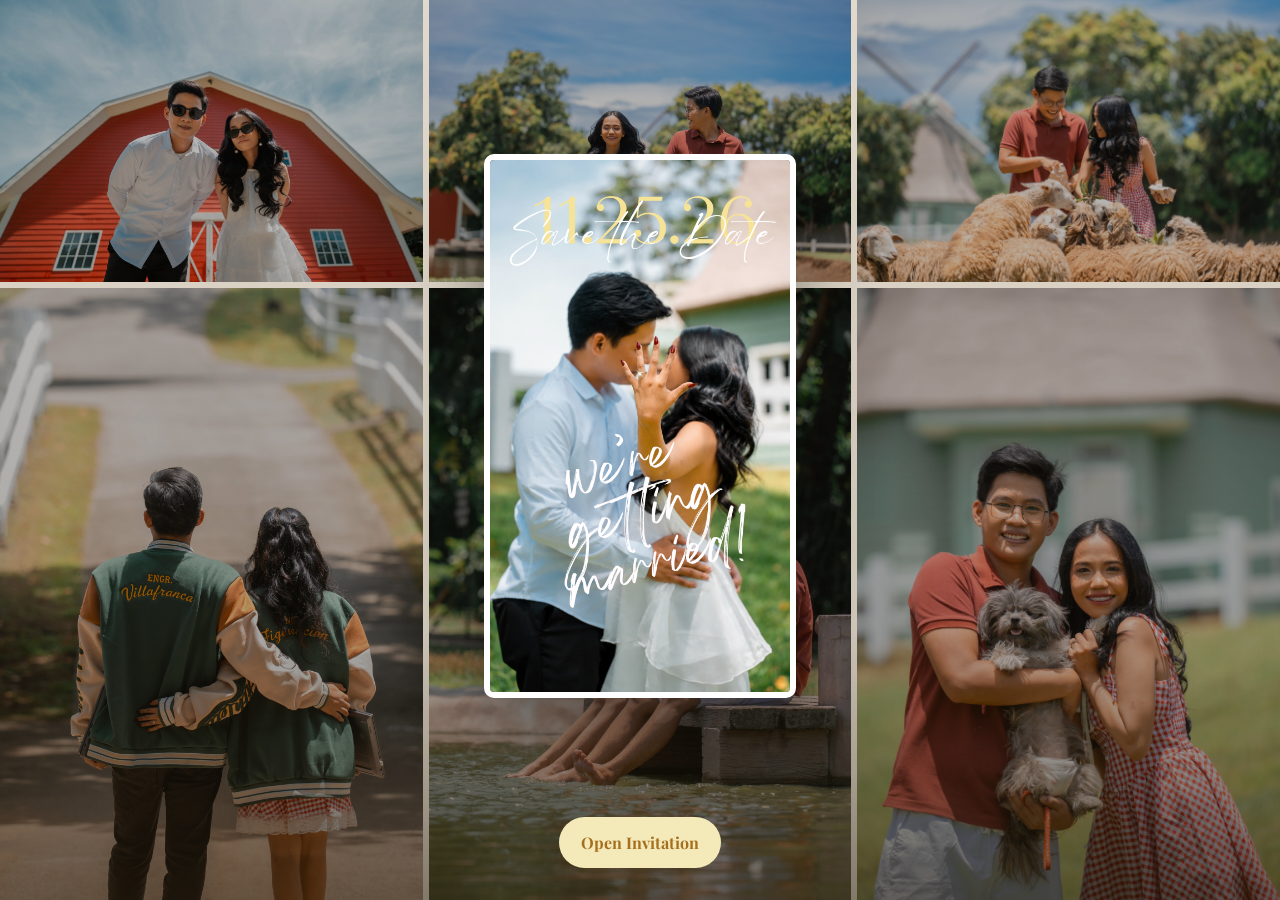
<file: index.html>
<!DOCTYPE html>
<html lang="en">
  <head>
    <meta charset="UTF-8" />
    <meta name="viewport" content="width=device-width, initial-scale=1.0" />
    <meta name="description" content="Wedding invitation website for Jiro and Norma" />
    <title>Jiro & Norma | Wedding Invitation</title>
    <link rel="icon" href="pictures/save-the-date.PNG" type="image/png" />
    <link rel="preconnect" href="https://fonts.googleapis.com" />
    <link rel="preconnect" href="https://fonts.gstatic.com" crossorigin />
    <link
      href="https://fonts.googleapis.com/css2?family=Allura&family=Playfair+Display:ital,wght@0,400..900;1,400..900&display=swap"
      rel="stylesheet" />
    <link rel="stylesheet" href="styles.css" />
  </head>
  <body>
    <main>
      <section id="landing" class="landing-page section page-section active">
        <div class="landing-collage" aria-hidden="true">
          <img src="pictures/A1-Open-Invitation-Display/A1.jpg" alt="" loading="eager" />
          <img src="pictures/A3-Prenup-Photos/2.jpg" alt="" loading="lazy" />
          <img src="pictures/A1-Open-Invitation-Display/A4.jpg" alt="" loading="lazy" />
          <img src="pictures/A3-Prenup-Photos/6.jpg" alt="" loading="lazy" />
          <img src="pictures/A1-Open-Invitation-Display/A6.jpg" alt="" loading="lazy" />
          <img src="pictures/A3-Prenup-Photos/8.jpg" alt="" loading="lazy" />
          <img src="pictures/A1-Open-Invitation-Display/A8.jpg" alt="" loading="lazy" />
          <img src="pictures/A3-Prenup-Photos/11.JPG" alt="" loading="lazy" />
          <img src="pictures/A1-Open-Invitation-Display/A2.jpg" alt="" loading="lazy" />
        </div>
        <div class="landing-feature">
          <img src="pictures/landing-page-picture2.png" alt="Save the date" />
        </div>
        <div class="landing-overlay">
          <a class="landing-button" id="enterBtn" href="details.html?playMusic=1">Open Invitation</a>
        </div>
      </section>
  </body>
</html>
</file>
<file: styles.css>
:root {
  --bg: #fff7df;
  --bg-2: #f6e8c8;
  --text: #5a4632;
  --muted: #7a6337;
  --accent: #d8a24a;
  --accent-dark: #a56f1e;
  --border: rgba(90, 70, 50, 0.16);
  --shadow: 0 16px 42px rgba(120, 95, 30, 0.14);
  --card: rgba(255, 252, 244, 0.88);
  --font-serif: "Playfair Display", "Segoe UI", Tahoma, Geneva, Verdana, serif;
  --font-script: "Allura", cursive;
}

h1,
h2,
h3 {
  font-family: var(--font-serif);
  font-weight: 700;
}

* {
  box-sizing: border-box;
  margin: 0;
  padding: 0;
}

html {
  scroll-behavior: smooth;
  height: 100%;
}

body {
  font-family: var(--font-serif);
  line-height: 1.6;
  color: var(--text);
  background: #f7e6b5;
  min-height: 100%;
  overflow-x: hidden;
  overflow-y: auto;
}

main {
  padding: 0;
}

.hero-content .hashtag {
  display: inline-block;
  margin-top: 0;
  padding: 0.5rem 0.9rem;
  border-radius: 999px;
  background: rgba(255, 255, 255, 0.82);
  color: #8a5912;
  font-weight: 800;
  letter-spacing: 0.04em;
  box-shadow: 0 6px 16px rgba(77, 62, 31, 0.14);
}

img {
  max-width: 100%;
  height: auto;
  display: block;
}

a {
  color: inherit;
  text-decoration: none;
}

.site-footer {
  position: sticky;
  bottom: 0;
  z-index: 30;
  margin: 2rem 0 0;
  padding: 1rem 1.25rem 1.25rem;
  display: flex;
  justify-content: center;
  align-items: center;
  backdrop-filter: blur(8px);
}

.site-nav {
  display: flex;
  gap: clamp(0.25rem, 2vw, 0.8rem);
  flex-wrap: nowrap;
  justify-content: center;
  align-items: center;
  width: 100%;
}

.nav-button {
  display: inline-flex;
  align-items: center;
  justify-content: center;
  width: clamp(30px, 11vw, 58px);
  height: clamp(30px, 11vw, 58px);
  border-radius: 50%;
  background: rgba(216, 162, 74, 0.16);
  color: var(--accent-dark);
  transition: transform 0.2s ease, background 0.2s ease, color 0.2s ease;
}

.nav-button:hover {
  transform: translateY(-2px);
  background: rgba(216, 162, 74, 0.28);
  color: var(--accent-dark);
}

.nav-icon {
  display: flex;
}

.nav-icon svg {
  width: 1.3rem;
  height: 1.3rem;
}

.section {
  min-height: 75vh;
  padding: 10px min(1.5rem, 3vw);
  max-width: 1350px;
  width: 100%;
  margin: 0 auto;
  display: flex;
  flex-direction: column;
  justify-content: center;
}

.page-section {
  display: block;
}

.page-section:not(:first-of-type) {
  position: relative;
  padding-top: 3rem;
  opacity: 0;
  transform: translateY(28px);
  transition: opacity 0.7s ease, transform 0.7s ease;
}

.page-section.is-revealed {
  opacity: 1;
  transform: translateY(0);
}

.page-section:not(:first-of-type)::before {
  content: "";
  position: absolute;
  top: 0;
  left: 50%;
  transform: translateX(-50%);
  width: min(220px, 60%);
  height: 3px;
  border-radius: 999px;
  background: linear-gradient(90deg, transparent, var(--accent), transparent);
}

.hero {
  --hero-frame-inset: clamp(24px, 4vw, 34px);
  display: none;
  min-height: 72vh;
  padding: 0;
  background: #f7e6b5;
  
  position: relative;
  overflow: hidden;
  box-shadow: 0 24px 60px rgba(77, 62, 31, 0.18);
}

.hero::before {
  content: "";
  position: absolute;
  inset: 2px;
  border-radius: 24px;
  background:
    linear-gradient(to top, rgba(35, 24, 8, 0.78) 0%, rgba(35, 24, 8, 0.32) 34%, rgba(35, 24, 8, 0) 62%),
    linear-gradient(135deg, rgba(255, 245, 211, 0.28), rgba(120, 95, 30, 0.4));
  pointer-events: none;
  z-index: 1;
}

.hero-slideshow {
  position: absolute;
  inset: 2px;
  overflow: hidden;
  border-radius: 24px;
  z-index: 0;
}

.hero-slide {
  position: absolute;
  inset: 0;
  width: 100%;
  height: 100%;
  object-fit: cover;
  object-position: center;
  opacity: 0;
  transition: opacity 1.2s ease;
}

.hero-slide.active {
  opacity: 1;
}

.hero-content {
  position: relative;
  z-index: 2;
  display: flex;
  flex-direction: column;
  align-items: center;
  justify-content: flex-end;
  box-sizing: border-box;
  width: auto;
  min-width: 0;
  margin: var(--hero-frame-inset);
  padding: 1rem;
  gap: clamp(0.35rem, 1.5vh, 0.8rem);
  text-align: center;
  min-height: 0;
}

.hero-content p,
.hero h1 {
  margin: 0;
}

.hero::after {
  content: "";
  position: absolute;
  inset: var(--hero-frame-inset);
  border: 1px solid rgba(255, 255, 255, 0.45);
  border-radius: 24px;
  pointer-events: none;
  z-index: 3;
  margin: 0;
}

.landing-page {
  height: 100vh;
  height: 100dvh;
  min-height: 100vh;
  min-height: 100dvh;
  max-width: none;
  width: 100%;
  padding: 0;
  margin: 0;
  background-image: url("pictures/landing-page-picture.png");
  background-size: cover;
  background-position: center center;
  background-repeat: no-repeat;
  background-color: #f7efe2;
  border-radius: 0;
  position: relative;
  overflow: hidden;
  box-shadow: none;
}

.landing-collage {
  display: none;
}

.landing-feature {
  display: none;
}

.landing-overlay {
  height: 100%;
  display: flex;
  align-items: flex-end;
  justify-content: center;
  padding: 1rem 1rem calc(2rem + env(safe-area-inset-bottom, 0px));
  position: relative;
  z-index: 2;
}

@media (min-width: 769px) {
  .landing-page {
    background-image: none;
  }

  .landing-collage {
    display: grid;
    grid-template-columns: repeat(3, 1fr);
    grid-template-rows: repeat(3, 1fr);
    gap: 6px;
    position: absolute;
    inset: 0;
    z-index: 0;
  }

  .landing-collage img {
    width: 100%;
    height: 100%;
    object-fit: cover;
    display: block;
    filter: brightness(0.82);
  }

  .landing-collage::after {
    content: "";
    position: absolute;
    inset: 0;
    background: linear-gradient(to top, rgba(35, 24, 8, 0.55) 0%, rgba(35, 24, 8, 0.18) 30%, rgba(35, 24, 8, 0.1) 100%);
    pointer-events: none;
  }

  .landing-feature {
    display: flex;
    align-items: center;
    justify-content: center;
    position: absolute;
    inset: 0;
    z-index: 1;
    padding: 3rem clamp(1rem, 5vw, 3.5rem) 6rem;
  }

  .landing-feature img {
    width: auto;
    height: auto;
    max-width: min(56%, 480px);
    max-height: 72%;
    object-fit: contain;
    border: 6px solid #fff;
    border-radius: 10px;
    box-shadow: 0 30px 70px rgba(0, 0, 0, 0.4);
  }
}

.landing-button {
  display: inline-block;
  padding: 0.8rem 1.4rem;
  border-radius: 999px;
  background: #f3e9b9;
  color: var(--accent-dark);
  font-weight: 700;
  text-decoration: none;
  white-space: nowrap;
  box-shadow: 0 8px 20px rgba(77, 62, 31, 0.22);
  opacity: 0;
  animation: landing-button-in 0.7s ease 0.15s forwards,
    landing-button-pulse 2.2s ease-in-out 0.85s infinite;
}

@keyframes landing-button-in {
  from {
    opacity: 0;
    transform: translateY(16px) scale(0.94);
  }
  to {
    opacity: 1;
    transform: translateY(0) scale(1);
  }
}

@keyframes landing-button-pulse {
  0%,
  100% {
    box-shadow: 0 8px 20px rgba(77, 62, 31, 0.22);
  }
  50% {
    box-shadow: 0 8px 26px rgba(77, 62, 31, 0.4), 0 0 0 6px rgba(243, 233, 185, 0.35);
  }
}

.hero-kicker,
.eyebrow,
.countdown-label {
  letter-spacing: 0.25rem;
  text-transform: uppercase;
  color: #ffffff;
  font-weight: 800;
  font-size: 0.9rem;
  text-shadow: 0 2px 6px rgba(0, 0, 0, 0.35);
}

.hero-kicker {
  display: inline-flex;
  align-items: center;
  gap: 0.7rem;
}

.hero-kicker::before,
.hero-kicker::after {
  content: "";
  width: clamp(1.2rem, 4vw, 2.2rem);
  height: 1px;
  background: linear-gradient(90deg, transparent, rgba(255, 255, 255, 0.8));
}

.hero-kicker::after {
  background: linear-gradient(90deg, rgba(255, 255, 255, 0.8), transparent);
}

.hero h1 {
  font-family: var(--font-script);
  font-weight: 700;
  font-size: clamp(2.6rem, 9vw, 8rem);
  line-height: 1;
  letter-spacing: 0.05rem;
  color: #fffdf7;
  text-shadow: 0 4px 16px rgba(0, 0, 0, 0.45), 0 0 44px rgba(255, 214, 140, 0.45);
  white-space: nowrap;
}

.hero h1 span {
  display: inline-block;
  margin: 0 0.2rem;
  font-size: 0.75em;
}

.hero-subtitle,
.hero-date,
.hero-time,
.hero-venue {
  font-size: 1.15rem;
  color: #fffdf7;
  text-shadow: 0 2px 6px rgba(0, 0, 0, 0.3);
}

.hero-date {
  display: inline-flex;
  align-items: center;
  gap: 0.65rem;
  font-weight: 800;
  letter-spacing: 0.09em;
}

.hero-date::before,
.hero-date::after {
  content: "";
  width: 6px;
  height: 6px;
  flex: 0 0 auto;
  background: var(--accent);
  transform: rotate(45deg);
  box-shadow: 0 0 10px rgba(255, 245, 211, 0.7);
}

.hero-content .hashtag {
  border: 1px solid rgba(216, 162, 74, 0.55);
}

@keyframes hashtag-pulse {
  0%, 100% {
    box-shadow: 0 6px 16px rgba(77, 62, 31, 0.14);
  }
  50% {
    box-shadow: 0 6px 20px rgba(77, 62, 31, 0.26), 0 0 0 5px rgba(216, 162, 74, 0.22);
  }
}

.hero-kicker,
.hero h1,
.hero-date,
.hero-content .hashtag {
  animation-name: hero-fade-up;
  animation-duration: 0.9s;
  animation-timing-function: ease;
  animation-fill-mode: both;
}

.hero-content .hashtag {
  animation-name: hero-fade-up, hashtag-pulse;
  animation-duration: 0.9s, 3.2s;
  animation-timing-function: ease, ease-in-out;
  animation-delay: 0.6s, 2.2s;
  animation-iteration-count: 1, infinite;
  animation-fill-mode: both, none;
}

.hero-kicker { animation-delay: 0.1s; }
.hero h1 { animation-delay: 0.25s; }
.hero-date { animation-delay: 0.45s; }

@keyframes hero-fade-up {
  from {
    opacity: 0;
    transform: translateY(18px);
  }
  to {
    opacity: 1;
    transform: translateY(0);
  }
}

@media (prefers-reduced-motion: reduce) {
  .hero-kicker,
  .hero h1,
  .hero-date,
  .hero-content .hashtag {
    animation: none;
  }
}

.hero-story-preview {
  margin: 1.2rem 0 1rem;
  padding: 1rem 1.1rem;
  border-radius: 20px;
  background: rgba(255, 250, 240, 0.84);
  border: 1px solid rgba(165, 111, 30, 0.18);
  box-shadow: 0 10px 24px rgba(77, 62, 31, 0.16);
}

.hero-story-title {
  font-size: 0.95rem;
  font-weight: 800;
  letter-spacing: 0.2rem;
  text-transform: uppercase;
  color: var(--accent-dark);
  margin-bottom: 0.35rem;
}

.hero-story-preview p {
  color: var(--text);
}

.hero-story-tags {
  display: flex;
  flex-wrap: wrap;
  gap: 0.5rem;
  margin-top: 0.8rem;
}

.hero-story-tags span {
  display: inline-block;
  padding: 0.35rem 0.65rem;
  border-radius: 999px;
  background: rgba(216, 162, 74, 0.16);
  color: var(--accent-dark);
  font-size: 0.85rem;
  font-weight: 700;
}

.hero-date,
.hero-time {
  font-size: 1.4rem;
  font-weight: 700;
  color: #fffdf7;
}

.hero-venue {
  font-size: 1.1rem;
  margin-bottom: 1.2rem;
  font-weight: 600;
}

.heart {
  display: inline-block;
  margin: 0 0.2rem;
  font-size: 0.8em;
}

.button {
  display: inline-block;
  margin-top: 1.5rem;
  padding: 0.9rem 1.4rem;
  border-radius: 999px;
  border: none;
  cursor: pointer;
  font-weight: 600;
  transition: transform 0.2s ease, box-shadow 0.2s ease;
}

.button:hover {
  transform: translateY(-2px);
}

.button.secondary {
  background: rgba(255, 255, 255, 0.9);
  color: var(--accent-dark);
  box-shadow: 0 12px 28px rgba(120, 95, 30, 0.2);
}

.button.primary {
  background: linear-gradient(135deg, var(--accent), #f0c96e);
  color: #fff;
  box-shadow: 0 12px 28px rgba(120, 95, 30, 0.26);
  font-size: 1rem;
  letter-spacing: 0.04em;
  padding: 1rem 1.6rem;
  animation: rsvp-pulse 2.4s ease-in-out infinite;
}

.button.primary:hover {
  animation-play-state: paused;
}

@keyframes rsvp-pulse {
  0%, 55%, 100% {
    transform: scale(1);
    box-shadow: 0 12px 28px rgba(120, 95, 30, 0.26);
  }
  28% {
    transform: scale(1.06);
    box-shadow: 0 16px 36px rgba(120, 95, 30, 0.45);
  }
}

@media (prefers-reduced-motion: reduce) {
  .button.primary {
    animation: none;
  }
}

.hero-countdown {
  display: flex;
  align-items: center;
  justify-content: center;
  gap: clamp(0.4rem, 1.5vw, 0.8rem);
  margin-top: 0.2rem;
}

.hero-countdown-unit {
  text-align: center;
  min-width: 2.4em;
}

.hero-countdown-unit span {
  display: block;
  font-size: clamp(1.6rem, 4.5vw, 2.4rem);
  font-weight: 800;
  line-height: 1;
  color: #fffdf7;
  text-shadow: 0 2px 8px rgba(0, 0, 0, 0.4);
}

.hero-countdown-unit small {
  display: block;
  margin-top: 0.25rem;
  font-size: 0.6rem;
  font-weight: 700;
  letter-spacing: 0.12em;
  text-transform: uppercase;
  color: rgba(255, 253, 247, 0.85);
  text-shadow: 0 1px 4px rgba(0, 0, 0, 0.35);
}

.hero-countdown-colon {
  font-size: clamp(1.4rem, 4vw, 2rem);
  font-weight: 800;
  line-height: 1;
  color: rgba(255, 253, 247, 0.85);
  text-shadow: 0 2px 8px rgba(0, 0, 0, 0.4);
  margin-bottom: 1.1em;
}

.countdown-card {
  width: fit-content;
  margin: 0 auto;
  background: transparent;
  backdrop-filter: none;
  border: 0;
  border-radius: 0;
  padding: 5px;
  box-shadow: none;
  position: relative;
  z-index: 1;
}

.home-countdown {
  display: none;
  justify-content: center;
  padding: 2rem 1rem;
  background: #f7e6b5;
}

#home.active + .home-countdown {
  display: flex;
}

.home-countdown .countdown-card {
  width: min(100%, 460px);
  padding: 1rem;
  border-radius: 18px;
}

.home-countdown .countdown {
  gap: 0.5rem;
  margin-top: 0.6rem;
}

.home-countdown .countdown div {
  padding: 0.45rem;
  border-radius: 12px;
}

.home-countdown .countdown span {
  font-size: 1.35rem;
}

.countdown {
  display: grid;
  grid-template-columns: repeat(4, auto);
  justify-content: center;
  gap: 0.6rem;
  margin-top: 0;
}

.countdown div {
  text-align: center;
  min-width: 64px;
  border-radius: 16px;
  background: rgba(255, 252, 244, 0.92);
  padding: 0.6rem 0.5rem 0.5rem;
  box-shadow: 0 10px 22px rgba(77, 62, 31, 0.22);
}

.countdown span {
  display: block;
  font-size: 1.9rem;
  font-weight: 800;
  line-height: 1;
  color: var(--accent-dark);
}

.countdown small {
  display: block;
  margin-top: 0.3rem;
  font-size: 0.65rem;
  font-weight: 700;
  letter-spacing: 0.1em;
  text-transform: uppercase;
  color: var(--muted);
}

.ceremony-card {
  display: flex;
  align-items: center;
  gap: 0.85rem;
  width: min(100%, 380px);
  margin: 0.6rem auto 0;
  padding: 0.85rem 1rem;
  background: var(--card);
  border: 1px solid rgba(165, 111, 30, 0.14);
  border-radius: 20px;
  box-shadow: 0 14px 34px rgba(120, 95, 30, 0.14);
}

.ceremony-card-icon {
  flex: 0 0 auto;
  width: 44px;
  height: 44px;
  color: var(--accent-dark);
}

.ceremony-card-icon svg {
  width: 100%;
  height: 100%;
}

.ceremony-card-divider {
  align-self: stretch;
  width: 1px;
  background: rgba(165, 111, 30, 0.25);
}

.ceremony-card-info {
  flex: 1;
  text-align: left;
}

.ceremony-card-label {
  font-family: var(--font-script);
  font-size: 1.5rem;
  font-weight: 400;
  color: var(--accent-dark);
}

.ceremony-card-time {
  font-size: 1.15rem;
  font-weight: 800;
  color: var(--accent-dark);
  margin-top: 0.1rem;
}

.ceremony-card-heart-row {
  display: flex;
  align-items: center;
  gap: 0.5rem;
  margin: 0.35rem 0;
}

.ceremony-card-hr {
  flex: 1;
  height: 1px;
  margin: 0;
  border: 0;
  background: rgba(165, 111, 30, 0.3);
}

.ceremony-card-heart {
  flex: 0 0 auto;
  color: var(--accent);
  font-size: 0.75rem;
}

.ceremony-card-venue {
  font-size: 0.9rem;
  font-weight: 700;
  color: var(--text);
  margin-top: 0.1rem;
}

.ceremony-card-location {
  font-size: 0.78rem;
  font-style: italic;
  color: var(--muted);
  margin-top: 0.1rem;
}

.notice-card {
  display: flex;
  align-items: center;
  gap: 0.85rem;
  width: min(100%, 380px);
  margin: 0.7rem auto 0;
  padding: 0.9rem 1.1rem;
  background: var(--card);
  border: 1px solid rgba(165, 111, 30, 0.14);
  border-radius: 20px;
  box-shadow: 0 14px 34px rgba(120, 95, 30, 0.14);
}

.notice-card-icon {
  flex: 0 0 auto;
  width: 40px;
  height: 40px;
  display: flex;
  align-items: center;
  justify-content: center;
  border-radius: 50%;
  background: rgba(216, 162, 74, 0.16);
  color: var(--accent-dark);
}

.notice-card-icon svg {
  width: 22px;
  height: 22px;
}

.notice-card-text {
  flex: 1;
  text-align: left;
}

.notice-card-title {
  font-size: 0.82rem;
  font-weight: 800;
  letter-spacing: 0.02em;
  text-transform: uppercase;
  color: var(--accent-dark);
}

.notice-card-body {
  font-size: 0.82rem;
  color: var(--muted);
  margin-top: 0.3rem;
}

.ceremony-hint {
  display: flex;
  align-items: center;
  justify-content: center;
  gap: 0.5rem;
  width: min(100%, 460px);
  margin: 0.7rem auto 0;
  padding-bottom: 0.5rem;
  text-align: center;
  font-size: 0.8rem;
  color: var(--muted);
}

.ceremony-hint svg {
  flex: 0 0 auto;
  width: 16px;
  height: 16px;
  color: var(--accent);
}

.section-heading {
  text-align: center;
  margin-bottom: 2rem;
}

.journey-heading {
  margin-top: 3rem;
}

.section-heading h2 {
  font-size: clamp(1.8rem, 3vw, 2.5rem);
  margin-top: 0.3rem;
}

.story-grid,
.details-grid,
.gallery-grid {
  display: grid;
  gap: 1.2rem;
  grid-template-columns: repeat(auto-fit, minmax(220px, 1fr));
}

.story-grid {
  grid-template-columns: repeat(3, 1fr);
}

.story-card,
.detail-card,
.registry-card,
.contact-card,
.rsvp-form,
.faq-list details {
  background: var(--card);
  border: 1px solid rgba(165, 111, 30, 0.14);
  border-radius: 24px;
  padding: 1.5rem;
  box-shadow: 0 14px 34px rgba(120, 95, 30, 0.1);
}

.detail-card {
  text-align: center;
}

.detail-card img {
  width: 100%;
  height: 180px;
  object-fit: cover;
  border-radius: 16px;
  margin-bottom: 1rem;
}

.map-link {
  display: inline-flex;
  align-items: center;
  gap: 0.4rem;
  margin-top: 0.6rem;
  padding: 0.5rem 1rem;
  border-radius: 999px;
  background: linear-gradient(135deg, var(--accent), #f0c96e);
  color: #fff;
  font-weight: 700;
  font-size: 0.9rem;
  box-shadow: 0 8px 18px rgba(120, 95, 30, 0.24);
  transition: transform 0.2s ease, box-shadow 0.2s ease;
  animation: map-link-pulse 2.4s ease-in-out infinite;
}

.map-link:hover {
  transform: translateY(-2px);
  box-shadow: 0 12px 24px rgba(120, 95, 30, 0.32);
  animation-play-state: paused;
}

@keyframes map-link-pulse {
  0%, 55%, 100% {
    transform: scale(1);
    box-shadow: 0 8px 18px rgba(120, 95, 30, 0.24);
  }
  28% {
    transform: scale(1.07);
    box-shadow: 0 12px 26px rgba(120, 95, 30, 0.42);
  }
}

@media (prefers-reduced-motion: reduce) {
  .map-link {
    animation: none;
  }
}

.map-link-icon {
  width: 1rem;
  height: 1rem;
  flex-shrink: 0;
}

.details-grid {
  grid-template-columns: repeat(2, 1fr);
}

.timeline {
  display: grid;
  gap: 1.2rem;
  grid-template-columns: repeat(5, minmax(0, 1fr));
}

.timeline-item {
  display: flex;
  flex-direction: column;
  gap: 1rem;
  background: var(--card);
  border: 1px solid rgba(165, 111, 30, 0.14);
  border-radius: 24px;
  padding: 1rem;
  box-shadow: 0 14px 34px rgba(120, 95, 30, 0.1);
  overflow: hidden;
}

.timeline-item img {
  width: 100%;
  height: auto;
  border-radius: 18px;
}

.timeline-item h3 {
  margin-bottom: 0.2rem;
  color: var(--accent-dark);
  font-size: 1.25rem;
}

.timeline-item p {
  font-size: 1rem;
}

.gallery-grid {
  grid-template-columns: repeat(8, minmax(0, 1fr));
}

.gallery-card {
  height: 220px;
  border-radius: 24px;
  overflow: hidden;
  box-shadow: var(--shadow);
  display: flex;
  align-items: center;
  justify-content: center;
  background: #f3e9b9;
}

.gallery-card {
  cursor: pointer;
  transition: transform 0.2s ease, box-shadow 0.2s ease;
}

.gallery-card:hover {
  transform: translateY(-4px);
  box-shadow: 0 22px 40px rgba(120, 95, 30, 0.2);
}

.gallery-card img {
  width: 100%;
  height: 100%;
  object-fit: cover;
  object-position: center;
  display: block;
}

.lightbox {
  position: fixed;
  inset: 0;
  background: rgba(35, 25, 10, 0.9);
  display: none;
  align-items: center;
  justify-content: center;
  z-index: 1000;
  padding: 1.5rem;
}

.lightbox.active {
  display: flex;
}

.lightbox img {
  max-width: 100%;
  max-height: 90vh;
  border-radius: 20px;
  box-shadow: 0 20px 45px rgba(0, 0, 0, 0.35);
}

.lightbox-close {
  position: absolute;
  top: 1.2rem;
  right: 1.2rem;
  background: rgba(255, 255, 255, 0.9);
  border: none;
  width: 42px;
  height: 42px;
  border-radius: 50%;
  font-size: 1.4rem;
  cursor: pointer;
}

.rsvp-form {
  display: grid;
  gap: 0.9rem;
  max-width: 640px;
  margin: 0 auto;
}

.rsvp-form input,
.rsvp-form select,
.rsvp-form textarea {
  width: 100%;
  border: 1px solid var(--border);
  border-radius: 14px;
  padding: 0.9rem 1rem;
  font: inherit;
  color: var(--text);
  background: #fff;
}

.form-message {
  min-height: 1.2rem;
  color: var(--accent-dark);
  font-weight: 600;
}

.registry-card {
  max-width: 700px;
  margin: 0 auto;
}

.registry-card ul {
  margin-top: 0.9rem;
  padding-left: 1.2rem;
}

.faq-list {
  display: grid;
  gap: 1rem;
  max-width: 760px;
  margin: 0 auto;
}

.faq-list summary {
  cursor: pointer;
  font-weight: 600;
}

.faq-list p {
  margin-top: 0.5rem;
  color: var(--muted);
}

.contact-card {
  max-width: 520px;
  margin: 0 auto;
  text-align: center;
}

@media (max-width: 1024px) {
  .hero {
    grid-template-columns: 1fr;
    min-height: auto;
  }

  .story-grid {
    grid-template-columns: repeat(2, minmax(0, 1fr));
  }

  .gallery-grid {
    grid-template-columns: repeat(3, minmax(0, 1fr));
  }

  .timeline {
    grid-template-columns: 1fr;
  }
}

@media (max-width: 768px) {
  .landing-page {
    height: 100vh;
    height: 100svh;
    height: 100dvh;
    min-height: 100vh;
    min-height: 100svh;
    min-height: 100dvh;
    padding: 0;
    background-image: url("pictures/landing-page-picture2.png");
    background-color: #f7efe2;
    background-size: contain;
    background-repeat: no-repeat;
  }

  .landing-page::before,
  .landing-page::after {
    content: "";
    position: absolute;
    left: 0;
    right: 0;
    height: 12vh;
    background-image: url("pictures/save-the-date.PNG");
    background-size: 90px auto;
    background-repeat: repeat;
    background-position: center;
    pointer-events: none;
    z-index: 0;
  }

  .landing-page::before {
    top: 0;
  }

  .landing-page::after {
    bottom: 0;
  }

  .landing-page.section {
    padding: 0;
    background-size: 100% 100%;
  }

  .landing-page::before,
  .landing-page::after {
    display: none;
  }

  .site-footer {
    padding: 0.8rem 0.75rem 1.25rem;
  }

  .section {
    padding: 4rem 1rem;
  }

  .story-grid,
  .details-grid {
    grid-template-columns: 1fr;
  }

  .gallery-grid {
    grid-template-columns: repeat(2, minmax(0, 1fr));
  }
}

@media (max-width: 560px) {
  .site-footer {
    padding: 0.6rem 0.4rem 1rem;
  }

  .hero {
    border-radius: 24px;
  }

  .hero h1 {
    font-size: clamp(1.4rem, 8vw, 4.4rem);
  }

  .countdown {
    grid-template-columns: repeat(4, 1fr);
  }

  .gallery-grid {
    grid-template-columns: 1fr;
  }
}

#home {
  display: flex;
  flex-direction: column;
  min-height: calc(100svh - 150px);
  padding: 0 min(1.5rem, 3vw);
}

#home .hero {
  display: grid;
  flex: 1;
  min-height: 85svh;
  width: 100%;
  min-width: 0;
}

#home > .countdown-card {
  flex: 0 0 auto;
  min-height: 100px;
  display: flex;
  align-items: center;
  padding: 0.25rem 1rem;
}

#home > .ceremony-card,
#home > .notice-card,
#home > .ceremony-hint {
  flex: 0 0 auto;
  align-self: center;
}

#home > .ceremony-card {
  margin-top: 1.2rem;
}

.home-countdown {
  height: 10svh;
  min-height:10svh;
  padding: 0.5rem 1rem;
}

.video-container{
    max-width:900px;
    margin:auto;
    border-radius:20px;
    overflow:hidden;
    box-shadow:0 10px 30px rgba(0,0,0,.2);
}

#musicToggle {
  position: fixed;
  top: 1.5rem;
  left: 1.5rem;
  z-index: 1000;
  display: grid;
  width: 68px;
  height: 68px;
  place-items: center;
  border: 2px solid rgba(255, 255, 255, 0.85);
  border-radius: 50%;
  background: linear-gradient(135deg, var(--accent), #f0c96e);
  box-shadow: 0 8px 24px rgba(77, 62, 31, 0.32);
  color: #fff;
  cursor: pointer;
  transition: transform 0.2s ease, box-shadow 0.2s ease;
}

#musicToggle svg {
  width: 1.7rem;
  height: 1.7rem;
}

#musicToggle:hover {
  transform: translateY(-3px) scale(1.04);
  box-shadow: 0 12px 28px rgba(77, 62, 31, 0.4);
}

#musicToggle:focus-visible {
  outline: 3px solid #fff;
  outline-offset: 3px;
}

@media (max-width: 600px) {
  #musicToggle {
    top: 1rem;
    left: 1rem;
    width: 40px;
    height: 40px;
  }

  #musicToggle svg {
    width: 1.3rem;
    height: 1.3rem;
  }
}

#scrollTopBtn,
#scrollDownBtn {
  position: fixed;
  right: 1.5rem;
  bottom: 10.5rem;
  z-index: 1000;
  display: grid;
  width: 56px;
  height: 56px;
  place-items: center;
  border: 2px solid rgba(255, 255, 255, 0.85);
  border-radius: 50%;
  background: linear-gradient(135deg, var(--accent), #f0c96e);
  box-shadow: 0 8px 24px rgba(77, 62, 31, 0.32);
  color: #fff;
  cursor: pointer;
  transition: transform 0.2s ease, box-shadow 0.2s ease;
}

#scrollDownBtn {
  bottom: 6.5rem;
}

#scrollTopBtn svg,
#scrollDownBtn svg {
  width: 1.5rem;
  height: 1.5rem;
}

#scrollTopBtn:hover,
#scrollDownBtn:hover {
  transform: translateY(-3px) scale(1.04);
  box-shadow: 0 12px 28px rgba(77, 62, 31, 0.4);
}

#scrollTopBtn:focus-visible,
#scrollDownBtn:focus-visible {
  outline: 3px solid #fff;
  outline-offset: 3px;
}

@media (max-width: 600px) {
  #scrollTopBtn,
  #scrollDownBtn {
    right: 1rem;
    bottom: 9rem;
    width: 38px;
    height: 38px;
  }

  #scrollDownBtn {
    bottom: 5.25rem;
  }

  #scrollTopBtn svg,
  #scrollDownBtn svg {
    width: 1.15rem;
    height: 1.15rem;
  }
}

.video-container iframe,
.video-container video,
.video-container [data-video-id] {
    width:100%;
    aspect-ratio:16/9;
    border:none;
}
.video-section {
    width: 100%;
}

.video-section iframe,
.video-section video {
    display: block;
    width: 100%;
    aspect-ratio: 16 / 9;
    border: none;
}
.dress-code {
  --dress-code-gap: 1.2rem;
  display: grid;
  gap: var(--dress-code-gap);
  grid-template-columns: repeat(4, minmax(0, 1fr));
}

.reminders-grid {
  --reminders-gap: 1.2rem;
  display: grid;
  gap: var(--reminders-gap);
  grid-template-columns: repeat(3, minmax(0, 1fr));
}

.dress-code-item {
  display: flex;
  flex-direction: column;
  gap: 1rem;
  background: var(--card);
  border: 1px solid rgba(165, 111, 30, 0.14);
  border-radius: 24px;
  padding: 1rem;
  box-shadow: 0 14px 34px rgba(120, 95, 30, 0.1);
  overflow: hidden;
}

.dress-code-item img {
  width: 100%;
  height: auto;
  border-radius: 18px;
}

.dress-code-item h3 {
  margin-bottom: 0.2rem;
  color: var(--accent-dark);
  font-size: 1.25rem;
}

.dress-code-item p {
  font-size: 1rem;
}

@media (max-width: 1024px) {
  .dress-code,
  .reminders-grid {
    grid-template-columns: 1fr;
  }
}

/* Tablet / laptop / desktop refinements (>= 769px). Mobile layout above is untouched. */

@media (min-width: 769px) {
  .timeline-item,
  .dress-code-item,
  .detail-card {
    transition: transform 0.25s ease, box-shadow 0.25s ease;
  }

  .timeline-item:hover,
  .dress-code-item:hover,
  .detail-card:hover {
    transform: translateY(-6px);
    box-shadow: 0 22px 44px rgba(120, 95, 30, 0.2);
  }

  .section-heading {
    margin-bottom: 2.5rem;
  }
}

@media (min-width: 900px) {
  #home {
    flex-direction: row;
    flex-wrap: wrap;
    align-content: center;
    justify-content: center;
    align-items: flex-start;
    gap: 1.4rem;
    padding: 1.5rem min(2rem, 4vw);
  }

  #home .hero {
    flex: 1 1 100%;
    min-height: 60svh;
    order: 1;
  }

  #home > .ceremony-card,
  #home > .notice-card {
    flex: 1 1 340px;
    max-width: 420px;
    width: auto;
    margin: 0;
    align-self: stretch;
    order: 2;
  }

  #home > .ceremony-hint {
    flex: 1 1 100%;
    margin-top: 0.2rem;
    order: 3;
  }
}

@media (min-width: 1025px) {
  .gallery-grid {
    grid-template-columns: repeat(4, minmax(0, 1fr));
    gap: 1.5rem;
  }

  .gallery-card {
    height: 260px;
  }

  .detail-card img {
    height: 220px;
  }

  .timeline {
    gap: 1.5rem;
  }

  .dress-code {
    --dress-code-gap: 1.5rem;
  }

  .reminders-grid {
    --reminders-gap: 1.5rem;
  }
}

@media (min-width: 1400px) {
  .gallery-grid {
    grid-template-columns: repeat(5, minmax(0, 1fr));
  }
}
</file>
